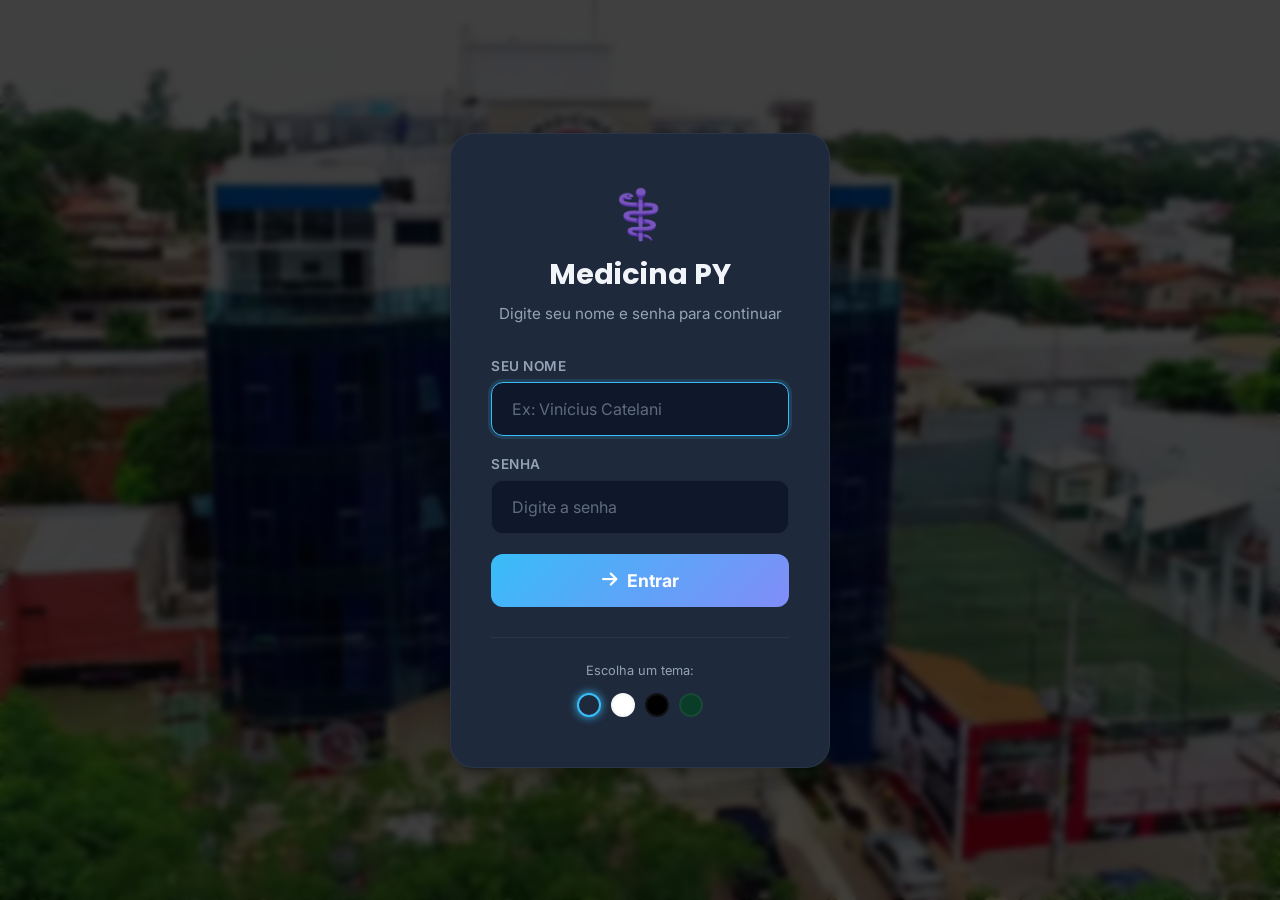
<file: index.html>
<!DOCTYPE html>
<html lang="pt-br">
<head>
    <meta charset="UTF-8">
    <meta name="viewport" content="width=device-width, initial-scale=1.0">
    <title>Medicina PY | Entrar</title>

    <link href="https://fonts.googleapis.com/css2?family=Inter:wght@300;400;600;800&family=Poppins:wght@400;700&display=swap" rel="stylesheet">
    <link rel="stylesheet" href="https://cdnjs.cloudflare.com/ajax/libs/font-awesome/6.4.0/css/all.min.css">
    <link rel="stylesheet" href="style.css">
</head>

<body class="theme-default login-page">

    <div class="login-container">
        <div class="login-box">
            <div class="login-logo">⚕️</div>
            <h1 class="login-title">Medicina PY</h1>
            <p class="login-subtitle">Digite seu nome e senha para continuar</p>

            <form id="login-form" onsubmit="handleLogin(event)">
                
                <div class="login-input-group">
                    <label for="user-name">Seu Nome</label>
                    <input 
                        type="text" 
                        id="user-name" 
                        class="login-input" 
                        placeholder="Ex: Vinícius Catelani"
                        maxlength="50"
                        autocomplete="off"
                    >
                </div>

                <div class="login-input-group">
                    <label for="user-password">Senha</label>
                    <input 
                        type="password" 
                        id="user-password" 
                        class="login-input" 
                        placeholder="Digite a senha"
                    >
                </div>

                <button type="submit" class="login-btn">
                    <i class="fa-solid fa-arrow-right"></i>
                    Entrar
                </button>

                <p class="login-error" id="login-error" style="display:none;">
                    <i class="fa-solid fa-circle-exclamation"></i>
                    Erro
                </p>

            </form>

            <div class="login-footer">
                <p>Escolha um tema:</p>
                <div class="theme-preview">
                    <div class="theme-preview-dot active" style="background: #1e293b;" onclick="setThemePreview('default')" title="Padrão"></div>
                    <div class="theme-preview-dot" style="background: #ffffff;" onclick="setThemePreview('white')" title="Claro"></div>
                    <div class="theme-preview-dot" style="background: #000000;" onclick="setThemePreview('dark')" title="Noturno"></div>
                    <div class="theme-preview-dot" style="background: #0a3d28;" onclick="setThemePreview('ucp')" title="UCP"></div>
                </div>
            </div>

        </div>
    </div>

<script>
    // ===============================
    // CONFIGURAÇÃO
    // ===============================

    const USER_KEY = 'medicina_py_user';
    const THEME_KEY = 'medicina_py_theme';
    const ACCESS_PASSWORD = "med2026"; // MUDE AQUI SUA SENHA

    // Se já estiver logado → vai direto
    if (localStorage.getItem(USER_KEY)) {
        window.location.href = 'dashboard.html';
    }

    function handleLogin(event) {
        event.preventDefault();

        const nameInput = document.getElementById('user-name');
        const passwordInput = document.getElementById('user-password');
        const errorMsg = document.getElementById('login-error');

        const userName = nameInput.value.trim();
        const password = passwordInput.value;

        // Validar nome
        if (!userName) {
            errorMsg.innerText = "Digite seu nome.";
            errorMsg.style.display = "block";
            nameInput.focus();
            return;
        }

        // Validar senha
        if (password !== ACCESS_PASSWORD) {
            errorMsg.innerText = "Senha incorreta.";
            errorMsg.style.display = "block";
            passwordInput.focus();
            return;
        }

        // Se estiver tudo certo
        errorMsg.style.display = "none";
        localStorage.setItem(USER_KEY, userName);
        window.location.href = 'dashboard.html';
    }

    function setThemePreview(themeName) {
        document.body.classList.remove('theme-default', 'theme-white', 'theme-dark', 'theme-ucp');
        if (themeName !== 'default') {
            document.body.classList.add('theme-' + themeName);
        }
        localStorage.setItem(THEME_KEY, themeName);
    }

    document.getElementById('user-name').addEventListener('input', () => {
        document.getElementById('login-error').style.display = "none";
    });

    document.getElementById('user-password').addEventListener('input', () => {
        document.getElementById('login-error').style.display = "none";
    });

    document.addEventListener('DOMContentLoaded', () => {
        document.getElementById('user-name').focus();
    });

</script>

</body>
</html>
</file>
<file: style.css>
/* --- CONFIGURAÇÃO DE TEMAS --- */

/* --- CONFIGURAÇÃO DE TEMAS --- */

:root,
body.theme-default {
    --bg-body: #0f172a;
    --bg-sidebar: #1e293b;
    --bg-card: #1e293b;
    --bg-glass: rgba(30, 41, 59, 0.7);
    --primary: #38bdf8;
    --secondary: #818cf8;
    --accent: #f472b6;
    --text-main: #f1f5f9;
    --text-muted: #94a3b8;
    --border: rgba(148, 163, 184, 0.1);
    --success: #4ade80;
    --shadow: 0 10px 25px -5px rgba(0, 0, 0, 0.3);
    --input-bg: #0f172a;
    --overlay-color: rgba(15, 23, 42, 0.85);
}

body.theme-white {
    --bg-body: #f1f5f9;
    --bg-sidebar: #ffffff;
    --bg-card: #ffffff;
    --bg-glass: rgba(255, 255, 255, 0.8);
    --primary: #0284c7;
    --secondary: #4f46e5;
    --accent: #db2777;
    --text-main: #0f172a;
    --text-muted: #64748b;
    --border: rgba(0, 0, 0, 0.08);
    --success: #16a34a;
    --shadow: 0 4px 12px rgba(0,0,0,0.05);
    --input-bg: #ffffff;
    --overlay-color: rgba(255, 255, 255, 0.75);
}

body.theme-dark {
    --bg-body: #000000;
    --bg-sidebar: #0a0a0a;
    --bg-card: #121212;
    --bg-glass: rgba(20, 20, 20, 0.8);
    --primary: #38bdf8;
    --secondary: #3f3f46;
    --accent: #f472b6;
    --text-main: #ffffff;
    --text-muted: #71717a;
    --border: rgba(255, 255, 255, 0.1);
    --success: #10b981;
    --input-bg: #000000;
    --overlay-color: rgba(0, 0, 0, 0.85);
}

body.theme-ucp {
    --bg-body: #0a0e17;
    --bg-sidebar: #111827;
    --bg-card: #1e293b;
    --bg-glass: rgba(30, 41, 59, 0.8);
    --primary: #2563eb;
    --secondary: #dc2626;
    --accent: #ffffff;
    --text-main: #ffffff;
    --text-muted: #cbd5e1;
    --border: rgba(255, 255, 255, 0.1);
    --success: #4ade80;
    --input-bg: #0a0e17;
    --overlay-color: rgba(0, 51, 102, 0.85);
}

/* --- RESET E BASE --- */
* { margin: 0; padding: 0; box-sizing: border-box; outline: none; transition: background 0.3s ease, border-color 0.3s ease; }
body { font-family: 'Inter', sans-serif; background: var(--bg-body); color: var(--text-main); height: 100vh; overflow: hidden; display: flex; }

/* ================================
   TELA DE LOGIN / ENTRADA
   ================================ */
body.login-page {
    display: flex;
    align-items: center;       /* centraliza vertical */
    justify-content: center;   /* centraliza horizontal */
    min-height: 100vh;
    overflow: auto;
    background: var(--bg-body);
}

.login-container {
    width: 100%;
    max-width: 420px;
    padding: 20px;
}

.login-box {
    background: var(--bg-card);
    border: 1px solid var(--border);
    border-radius: 24px;
    padding: 50px 40px;
    width: 100%;
    max-width: 420px;
    box-shadow: var(--shadow);
    text-align: center;
    animation: fadeInUp 0.5s ease-out;
}

@keyframes fadeInUp {
    from {
        opacity: 0;
        transform: translateY(30px);
    }
    to {
        opacity: 1;
        transform: translateY(0);
    }
}

.login-logo {
    font-size: 3rem;
    margin-bottom: 10px;
}

.login-title {
    font-family: 'Poppins', sans-serif;
    font-size: 1.8rem;
    font-weight: 700;
    color: var(--text-main);
    margin-bottom: 8px;
}

.login-subtitle {
    color: var(--text-muted);
    font-size: 0.95rem;
    margin-bottom: 35px;
}

.login-input-group {
    margin-bottom: 20px;
    text-align: left;
}

.login-input-group label {
    display: block;
    font-size: 0.85rem;
    font-weight: 600;
    color: var(--text-muted);
    margin-bottom: 8px;
    text-transform: uppercase;
    letter-spacing: 0.5px;
}

.login-input {
    width: 100%;
    padding: 16px 20px;
    border-radius: 12px;
    border: 1px solid var(--border);
    background: var(--input-bg);
    color: var(--text-main);
    font-size: 1rem;
    font-family: 'Inter', sans-serif;
    transition: 0.3s ease;
}

.login-input:focus {
    border-color: var(--primary);
    box-shadow: 0 0 0 3px rgba(56, 189, 248, 0.15);
    outline: none;
}

.login-input::placeholder {
    color: var(--text-muted);
    opacity: 0.6;
}

.login-btn {
    width: 100%;
    padding: 16px;
    border-radius: 12px;
    border: none;
    background: linear-gradient(135deg, var(--primary), var(--secondary));
    color: #ffffff;
    font-size: 1.1rem;
    font-weight: 700;
    font-family: 'Inter', sans-serif;
    cursor: pointer;
    transition: 0.3s ease;
    margin-top: 10px;
    display: flex;
    align-items: center;
    justify-content: center;
    gap: 10px;
}

.login-btn:hover {
    transform: translateY(-2px);
    box-shadow: 0 10px 25px rgba(56, 189, 248, 0.25);
}

.login-btn:active {
    transform: translateY(0);
}

.login-error {
    color: #ef4444;
    font-size: 0.85rem;
    margin-top: 15px;
    display: none;
    animation: shake 0.4s ease;
}

@keyframes shake {
    0%, 100% { transform: translateX(0); }
    25% { transform: translateX(-5px); }
    75% { transform: translateX(5px); }
}

.login-footer {
    margin-top: 30px;
    padding-top: 25px;
    border-top: 1px solid var(--border);
}

.login-footer p {
    font-size: 0.8rem;
    color: var(--text-muted);
    margin-bottom: 15px;
}

.theme-preview {
    display: flex;
    justify-content: center;
    gap: 10px;
}

.theme-preview-dot {
    width: 24px;
    height: 24px;
    border-radius: 50%;
    cursor: pointer;
    border: 2px solid var(--border);
    transition: 0.3s ease;
}

.theme-preview-dot:hover {
    transform: scale(1.2);
}

.theme-preview-dot.active {
    border-color: var(--primary);
    box-shadow: 0 0 10px var(--primary);
}

/* ================================
   FIM DA TELA DE LOGIN
   ================================ */

/* --- SIDEBAR --- */
.sidebar { width: 260px; background: var(--bg-sidebar); border-right: 1px solid var(--border); display: flex; flex-direction: column; padding: 25px; z-index: 100; box-shadow: var(--shadow); }
.brand { font-family: 'Poppins', sans-serif; font-weight: 800; font-size: 1.4rem; color: var(--primary); margin-bottom: 40px; display: flex; align-items: center; gap: 10px; }

.nav-btn { background: transparent; border: none; color: var(--text-muted); width: 100%; padding: 15px; text-align: left; border-radius: 14px; cursor: pointer; font-size: 1rem; font-weight: 600; display: flex; align-items: center; gap: 12px; transition: 0.2s; margin-bottom: 8px; }
.nav-btn:hover { background: rgba(255,255,255,0.05); color: var(--text-main); transform: translateX(5px); }
.nav-btn.active { background: var(--primary); color: #ffffff; box-shadow: 0 4px 15px rgba(37, 99, 235, 0.3); }

.sidebar-footer { margin-top: auto; padding-top: 20px; border-top: 1px solid var(--border); }
.theme-dot { transition: 0.3s cubic-bezier(0.175, 0.885, 0.32, 1.275); }
.theme-dot:hover { transform: scale(1.3); }

.user-profile { display: flex; align-items: center; gap: 12px; margin-top: 10px; }
.avatar { width: 42px; height: 42px; background: linear-gradient(135deg, var(--primary), var(--secondary)); border-radius: 12px; display: flex; align-items: center; justify-content: center; font-weight: 800; color: #ffffff; }
.profile-info p { font-size: 0.9rem; font-weight: 700; }
.profile-info small { font-size: 0.75rem; color: var(--text-muted); }

/* --- MAIN CONTENT --- */
main { flex: 1; position: relative; overflow-y: auto; padding: 40px; }
.view-section { display: none; animation: fadeIn 0.4s ease-out; max-width: 1200px; margin: 0 auto; }
.view-section.active { display: block; }

@keyframes fadeIn { from { opacity: 0; transform: translateY(15px); } to { opacity: 1; transform: translateY(0); } }

.header-dash { display: flex; justify-content: space-between; align-items: center; margin-bottom: 40px; flex-wrap: wrap; gap: 20px; }
.header-dash h1 { font-size: 2.5rem; font-weight: 800; }

/* --- CRONOMETRO --- */
.timer-mini { background: var(--bg-glass); backdrop-filter: blur(10px); border: 1px solid var(--border); padding: 12px 25px; border-radius: 100px; cursor: pointer; display: flex; align-items: center; gap: 12px; transition: 0.3s; box-shadow: var(--shadow); }
.timer-mini:hover { border-color: var(--primary); background: rgba(37, 99, 235, 0.1); }
.play-btn { background: var(--primary); width: 30px; height: 30px; border-radius: 50%; display: flex; align-items: center; justify-content: center; font-size: 0.8rem; color: #ffffff; }

/* --- STATS --- */
.stats-grid { display: grid; grid-template-columns: repeat(auto-fit, minmax(240px, 1fr)); gap: 25px; margin-bottom: 40px; }
.stat-card { background: var(--bg-card); border: 1px solid var(--border); padding: 30px; border-radius: 24px; box-shadow: var(--shadow); transition: 0.3s; }
.stat-card:hover { transform: translateY(-5px); border-color: var(--primary); }
.stat-card h3 { font-size: 2.2rem; margin: 10px 0; font-weight: 800; }
.stat-card span { font-size: 0.8rem; color: var(--text-muted); font-weight: 700; text-transform: uppercase; letter-spacing: 1.5px; }

.btn-primary-big { background: linear-gradient(135deg, var(--primary), var(--secondary)); border: none; color: #ffffff; padding: 18px 35px; border-radius: 18px; font-weight: 800; cursor: pointer; font-size: 1.1rem; display: inline-flex; align-items: center; gap: 12px; transition: 0.3s; box-shadow: 0 10px 20px rgba(37, 99, 235, 0.2); }

/* --- SEMESTRES GRID --- */
.sem-grid { display: grid; grid-template-columns: repeat(auto-fill, minmax(280px, 1fr)); gap: 30px; }
.sem-card { height: 220px; border-radius: 24px; background-size: cover; background-position: center; position: relative; cursor: pointer; transition: 0.4s; border: 2px solid transparent; overflow: hidden; }
.sem-card:hover { transform: translateY(-10px); border-color: var(--primary); box-shadow: 0 20px 40px rgba(0,0,0,0.5); }
.sem-card .overlay { position: absolute; inset: 0; background: linear-gradient(to top, rgba(0,0,0,0.9), transparent); display: flex; flex-direction: column; justify-content: flex-end; padding: 25px; color: white; }

/* --- FOCUS WORKSPACE --- */
.focus-workspace { display: grid; grid-template-columns: 300px 1fr; gap: 30px; height: calc(100vh - 120px); }
.focus-sidebar { background: var(--bg-sidebar); border-radius: 24px; border: 1px solid var(--border); padding: 25px; overflow-y: auto; }
.focus-main { background: var(--bg-card); border-radius: 24px; border: 1px solid var(--border); display: flex; flex-direction: column; overflow: hidden; box-shadow: var(--shadow); }

.back-btn { background: var(--border); padding: 8px 15px; border-radius: 10px; font-size: 0.85rem; cursor: pointer; margin-bottom: 25px; font-weight: bold; width: fit-content; }
.subject-item { padding: 15px; margin-bottom: 10px; border-radius: 14px; cursor: pointer; color: var(--text-muted); transition: 0.2s; font-weight: 600; display: flex; align-items: center; gap: 12px; border: 1px solid transparent; }
.subject-item.active { background: var(--primary); color: #ffffff; }

.focus-header { padding: 25px; border-bottom: 1px solid var(--border); display: flex; justify-content: space-between; align-items: center; }
.pomodoro-widget { display: flex; align-items: center; gap: 15px; background: #000000; padding: 10px 20px; border-radius: 100px; border: 1px solid var(--border); }
.pomo-display { font-family: monospace; font-weight: 800; font-size: 1.3rem; color: var(--primary); }
.pomo-btn { background: transparent; border: none; color: #ffffff; cursor: pointer; }

.focus-tabs { display: flex; gap: 10px; padding: 15px 25px; border-bottom: 1px solid var(--border); }
.tab-btn { background: transparent; border: none; color: var(--text-muted); cursor: pointer; padding: 10px 20px; border-radius: 12px; font-weight: 700; }
.tab-btn.active { background: var(--primary); color: #ffffff; }

.focus-content-area { flex: 1; padding: 30px; overflow-y: auto; }
.smart-notes { width: 100%; height: 100%; background: transparent; border: none; color: var(--text-main); font-family: inherit; font-size: 1.1rem; line-height: 1.8; resize: none; }

/* --- VIDEO PLAYER STYLES --- */
.video-input-box { display: flex; gap: 10px; margin-bottom: 25px; }
.video-input-box input { flex: 1; padding: 15px; background: rgba(0,0,0,0.2); border: 1px solid var(--border); border-radius: 15px; color: white; font-size: 0.9rem; }
.video-input-box button { background: var(--primary); border: none; color: #ffffff; padding: 0 20px; border-radius: 15px; font-weight: bold; cursor: pointer; }

.video-container { position: relative; width: 100%; padding-bottom: 56.25%; height: 0; background: #000000; border-radius: 20px; overflow: hidden; border: 1px solid var(--border); }
.video-container iframe { position: absolute; top: 0; left: 0; width: 100%; height: 100%; border: none; }
.video-placeholder { position: absolute; top: 50%; left: 50%; transform: translate(-50%, -50%); text-align: center; color: var(--text-muted); width: 80%; }
.video-placeholder i { font-size: 4rem; margin-bottom: 15px; opacity: 0.2; }

/* --- TAREFAS E ARQUIVOS --- */
.tab-content { display: none; height: 100%; }
.tab-content.active { display: block; }
.task-input-box { display: flex; gap: 10px; margin-bottom: 25px; }
.task-input-box input { flex: 1; padding: 15px; background: rgba(0,0,0,0.2); border: 1px solid var(--border); border-radius: 15px; color: white; }
.task-input-box button { background: var(--primary); border: none; width: 50px; border-radius: 15px; cursor: pointer; color: #ffffff; }
.task-item { display: flex; align-items: center; gap: 15px; padding: 15px; background: rgba(255,255,255,0.03); border-radius: 15px; margin-bottom: 10px; border: 1px solid var(--border); }
.task-check { width: 24px; height: 24px; border-radius: 8px; border: 2px solid var(--text-muted); cursor: pointer; display: flex; align-items: center; justify-content: center; }
.task-check.checked { background: var(--success); border-color: var(--success); }
.task-text.done { text-decoration: line-through; opacity: 0.5; }
.task-delete { margin-left: auto; color: var(--accent); cursor: pointer; opacity: 0.6; }

.drop-zone { border: 2px dashed var(--border); border-radius: 20px; padding: 40px; text-align: center; color: var(--text-muted); cursor: pointer; }
.drop-zone i { font-size: 3rem; color: var(--primary); margin-bottom: 10px; }
.file-item { display: flex; align-items: center; gap: 15px; padding: 15px; background: rgba(255,255,255,0.03); border-radius: 15px; border: 1px solid var(--border); margin-top: 10px; }
.file-info { flex: 1; }
.file-actions { display: flex; gap: 10px; }
.file-btn { background: transparent; border: none; color: var(--text-muted); cursor: pointer; font-size: 1.1rem; }

/* --- CORREÇÃO DO BUG DO SELECT (AGENDA) --- */
select {
    appearance: none !important;
    -webkit-appearance: none !important;
    -moz-appearance: none !important;
    background-image: url("data:image/svg+xml;charset=UTF-8,%3Csvg xmlns='http://www.w3.org/2000/svg' width='24' height='24' viewBox='0 0 24 24' fill='none' stroke='%23ffffff' stroke-width='2' stroke-linecap='round' stroke-linejoin='round'%3E%3Cpolyline points='6 9 12 15 18 9'%3E%3C/polyline%3E%3C/svg%3E");
    background-repeat: no-repeat;
    background-position: right 15px center;
    background-size: 15px;
    padding-right: 40px !important;
    background-color: var(--bg-body) !important;
    color: var(--text-main) !important;
    border: 1px solid var(--border) !important;
    border-radius: 8px;
    cursor: pointer;
}

/* Força o fundo das opções a seguir o tema (Resolve o bug do print) */
select option {
    background-color: var(--bg-sidebar) !important;
    color: var(--text-main) !important;
}

/* Estilo para Inputs na Agenda */
input[type="date"], input[type="number"] {
    background-color: var(--bg-body) !important;
    color: var(--text-main) !important;
    border: 1px solid var(--border) !important;
}

/* --- CALENDÁRIO & AGENDA --- */
#form-agenda-box {
    animation: slideDown 0.3s ease-out;
    background: var(--bg-card);
}

@keyframes slideDown {
    from { opacity: 0; transform: translateY(-20px); }
    to { opacity: 1; transform: translateY(0); }
}

#calendario-grid {
    display: grid;
    grid-template-columns: repeat(auto-fill, minmax(300px, 1fr));
    gap: 20px;
    margin-top: 20px;
}

/* --- SCROLLBAR --- */
::-webkit-scrollbar { width: 6px; }
::-webkit-scrollbar-track { background: transparent; }
::-webkit-scrollbar-thumb { background: var(--border); border-radius: 10px; }

/* --- RESPONSIVIDADE --- */
@media (max-width: 900px) {
    .focus-workspace { grid-template-columns: 1fr; }
    #calendario-grid { grid-template-columns: 1fr; }
    
    /* Login responsivo */
    .login-box {
        padding: 40px 30px;
        max-width: 100%;
    }
    
    .login-title {
        font-size: 1.5rem;
    }
    
    .header-dash h1 {
        font-size: 1.8rem;
    }
    
    .stats-grid {
        grid-template-columns: 1fr;
    }
    
    .sem-grid {
        grid-template-columns: 1fr;
    }
}

@media (max-width: 600px) {
    main {
        padding: 20px;
    }
    
    .header-dash {
        flex-direction: column;
        align-items: flex-start;
    }
    
    .timer-mini {
        width: 100%;
        justify-content: center;
    }
    
    .btn-primary-big {
        width: 100%;
        justify-content: center;
    }
    
    .login-box {
        padding: 30px 20px;
    }
    
    .login-logo {
        font-size: 2.5rem;
    }
}

/* --- UTILITÁRIOS --- */
.hidden { display: none !important; }
.text-center { text-align: center; }
.mt-20 { margin-top: 20px; }
.mb-20 { margin-bottom: 20px; }
.flex { display: flex; }
.flex-center { display: flex; align-items: center; justify-content: center; }
.flex-between { display: flex; align-items: center; justify-content: space-between; }
.gap-10 { gap: 10px; }
.gap-15 { gap: 15px; }
.gap-20 { gap: 20px; }

/* --- ANIMAÇÕES ADICIONAIS --- */
@keyframes pulse {
    0%, 100% { transform: scale(1); }
    50% { transform: scale(1.05); }
}

@keyframes slideIn {
    from { transform: translateX(-100%); opacity: 0; }
    to { transform: translateX(0); opacity: 1; }
}

@keyframes fadeIn {
    from { opacity: 0; }
    to { opacity: 1; }
}

.animate-pulse { animation: pulse 2s infinite; }
.animate-slideIn { animation: slideIn 0.3s ease-out; }
.animate-fadeIn { animation: fadeIn 0.3s ease-out; }

/* --- TOOLTIP --- */
[data-tooltip] {
    position: relative;
}

[data-tooltip]::after {
    content: attr(data-tooltip);
    position: absolute;
    bottom: 100%;
    left: 50%;
    transform: translateX(-50%);
    padding: 8px 12px;
    background: var(--bg-card);
    border: 1px solid var(--border);
    border-radius: 8px;
    font-size: 0.8rem;
    white-space: nowrap;
    opacity: 0;
    visibility: hidden;
    transition: 0.3s ease;
    z-index: 1000;
    box-shadow: var(--shadow);
}

[data-tooltip]:hover::after {
    opacity: 1;
    visibility: visible;
}

/* --- LOADING SPINNER --- */
.spinner {
    width: 40px;
    height: 40px;
    border: 3px solid var(--border);
    border-top-color: var(--primary);
    border-radius: 50%;
    animation: spin 1s linear infinite;
}

@keyframes spin {
    to { transform: rotate(360deg); }
}

.loading-overlay {
    position: fixed;
    inset: 0;
    background: rgba(0, 0, 0, 0.7);
    display: flex;
    align-items: center;
    justify-content: center;
    z-index: 9999;
}

/* --- BOTÕES ADICIONAIS --- */
.btn-secondary {
    background: var(--bg-card);
    border: 1px solid var(--border);
    color: var(--text-main);
    padding: 12px 24px;
    border-radius: 12px;
    font-weight: 600;
    cursor: pointer;
    transition: 0.3s ease;
}

.btn-secondary:hover {
    background: var(--bg-sidebar);
    border-color: var(--primary);
}

.btn-danger {
    background: #ef4444;
    border: none;
    color: white;
    padding: 12px 24px;
    border-radius: 12px;
    font-weight: 600;
    cursor: pointer;
    transition: 0.3s ease;
}

.btn-danger:hover {
    background: #dc2626;
    box-shadow: 0 4px 15px rgba(239, 68, 68, 0.3);
}

.btn-icon {
    width: 40px;
    height: 40px;
    border-radius: 10px;
    border: none;
    background: var(--bg-card);
    border: 1px solid var(--border);
    color: var(--text-muted);
    cursor: pointer;
    display: flex;
    align-items: center;
    justify-content: center;
    transition: 0.3s ease;
}

.btn-icon:hover {
    background: var(--primary);
    color: white;
    border-color: var(--primary);
}

/* --- BADGES --- */
.badge {
    display: inline-block;
    padding: 4px 12px;
    border-radius: 20px;
    font-size: 0.75rem;
    font-weight: 700;
    text-transform: uppercase;
}

.badge-primary {
    background: rgba(56, 189, 248, 0.2);
    color: var(--primary);
}

.badge-success {
    background: rgba(74, 222, 128, 0.2);
    color: var(--success);
}

.badge-warning {
    background: rgba(250, 204, 21, 0.2);
    color: #facc15;
}

.badge-danger {
    background: rgba(239, 68, 68, 0.2);
    color: #ef4444;
}

/* --- PROGRESS BAR --- */
.progress-bar {
    width: 100%;
    height: 8px;
    background: var(--border);
    border-radius: 10px;
    overflow: hidden;
}

.progress-fill {
    height: 100%;
    background: linear-gradient(90deg, var(--primary), var(--secondary));
    border-radius: 10px;
    transition: width 0.5s ease;
}

/* --- CARD SIMPLES --- */
.card {
    background: var(--bg-card);
    border: 1px solid var(--border);
    border-radius: 16px;
    padding: 20px;
    box-shadow: var(--shadow);
}

.card-header {
    display: flex;
    align-items: center;
    justify-content: space-between;
    margin-bottom: 15px;
}

.card-title {
    font-size: 1.1rem;
    font-weight: 700;
}

/* --- INPUTS AVANÇADOS --- */
.input-group {
    margin-bottom: 20px;
}

.input-group label {
    display: block;
    font-size: 0.85rem;
    font-weight: 600;
    color: var(--text-muted);
    margin-bottom: 8px;
}

.input-field {
    width: 100%;
    padding: 14px 18px;
    border-radius: 12px;
    border: 1px solid var(--border);
    background: var(--input-bg);
    color: var(--text-main);
    font-size: 1rem;
    font-family: 'Inter', sans-serif;
    transition: 0.3s ease;
}

.input-field:focus {
    border-color: var(--primary);
    box-shadow: 0 0 0 3px rgba(56, 189, 248, 0.15);
    outline: none;
}

.input-field::placeholder {
    color: var(--text-muted);
    opacity: 0.6;
}

/* --- ALERTAS --- */
.alert {
    padding: 16px 20px;
    border-radius: 12px;
    margin-bottom: 20px;
    display: flex;
    align-items: center;
    gap: 12px;
}

.alert-info {
    background: rgba(56, 189, 248, 0.1);
    border: 1px solid rgba(56, 189, 248, 0.3);
    color: var(--primary);
}

.alert-success {
    background: rgba(74, 222, 128, 0.1);
    border: 1px solid rgba(74, 222, 128, 0.3);
    color: var(--success);
}

.alert-warning {
    background: rgba(250, 204, 21, 0.1);
    border: 1px solid rgba(250, 204, 21, 0.3);
    color: #facc15;
}

.alert-error {
    background: rgba(239, 68, 68, 0.1);
    border: 1px solid rgba(239, 68, 68, 0.3);
    color: #ef4444;
}

/* --- MODAL --- */
.modal-overlay {
    position: fixed;
    inset: 0;
    background: rgba(0, 0, 0, 0.7);
    display: flex;
    align-items: center;
    justify-content: center;
    z-index: 1000;
    opacity: 0;
    visibility: hidden;
    transition: 0.3s ease;
}

.modal-overlay.active {
    opacity: 1;
    visibility: visible;
}

.modal {
    background: var(--bg-card);
    border: 1px solid var(--border);
    border-radius: 20px;
    padding: 30px;
    max-width: 500px;
    width: 90%;
    transform: scale(0.9);
    transition: 0.3s ease;
}

.modal-overlay.active .modal {
    transform: scale(1);
}

.modal-header {
    display: flex;
    align-items: center;
    justify-content: space-between;
    margin-bottom: 20px;
}

.modal-title {
    font-size: 1.3rem;
    font-weight: 700;
}

.modal-close {
    background: none;
    border: none;
    color: var(--text-muted);
    font-size: 1.5rem;
    cursor: pointer;
    transition: 0.2s;
}

.modal-close:hover {
    color: var(--text-main);
}

.modal-footer {
    display: flex;
    gap: 10px;
    justify-content: flex-end;
    margin-top: 25px;
    padding-top: 20px;
    border-top: 1px solid var(--border);
}
/* --- BACKGROUND COM FOTO DA FACULDADE --- */
body::before {
    content: "";
    position: fixed;
    inset: 0;
    background: 
    linear-gradient(var(--overlay-color), var(--overlay-color)),
    url("images/faculdade.jpg"); /* coloque o caminho da sua imagem */
    background-size: cover;
    background-position: center;
    background-attachment: fixed;
    z-index: -1;
}
/* HERO HOME IMAGE */
.home-hero {
    width: 100%;
    height: 220px;
    border-radius: 20px;
    margin-top: 20px;
    background: url('images/ucp.jpg') center/cover no-repeat;
    position: relative;
    overflow: hidden;
    box-shadow: var(--shadow);
}

.hero-overlay {
    position: absolute;
    inset: 0;
    background: linear-gradient(to right, rgba(0,0,0,0.6), rgba(0,0,0,0.2));
    display: flex;
    flex-direction: column;
    justify-content: center;
    padding: 30px;
    color: white;
}

.hero-overlay h2 {
    font-size: 1.6rem;
    font-weight: 800;
}

.hero-overlay p {
    opacity: 0.9;
}
/* LOGIN BACKGROUND IMAGE */
.login-page {
    background: url('images/ucp.jpg') center/cover no-repeat fixed;
    position: relative;
}

.login-page::before {
    content: "";
    position: absolute;
    inset: 0;
    background: rgba(0, 0, 0, 0.65);
    backdrop-filter: blur(3px);
}

.login-container {
    position: relative;
    z-index: 2;
}
.home-hero {
    width: 100%;
    height: 280px; /* aumentei a altura */
    border-radius: 24px;
    margin-top: 20px;
    background-image: url("../images/ucp.jpg");
    background-size: cover;
    background-position: center top; /* mostra mais o topo */
    background-repeat: no-repeat;
    position: relative;
    overflow: hidden;
    box-shadow: 0 20px 40px rgba(0,0,0,0.4);
}

.home-hero:hover {
    transform: scale(1.02);
}
/* ===== LOGIN BACKGROUND PROFISSIONAL ===== */

body.login-page {
    background: url("../images/ucp.jpg") no-repeat center center fixed !important;
    background-size: cover !important;
    position: relative;
}

body.login-page::before {
    content: "";
    position: fixed;
    inset: 0;
    background: linear-gradient(
        rgba(0,0,0,0.75),
        rgba(0,0,0,0.75)
    );
    z-index: 0;
}

.login-container {
    position: relative;
    z-index: 2;
}
@media (orientation: portrait) {

    /* Corrige problemas de altura */
    body {
        min-height: 100svh;
    }

    main {
        padding: 16px;
    }

    /* Remove alturas fixas problemáticas */
    .focus-workspace {
        height: auto;
        grid-template-columns: 1fr;
    }

    /* Header empilhado */
    .header-dash {
        flex-direction: column;
        align-items: flex-start;
        gap: 12px;
    }

    /* Botões e widgets ocupam largura total */
    .timer-mini,
    .btn-primary-big {
        width: 100%;
        justify-content: center;
    }

    /* Cards mais compactos */
    .stat-card {
        padding: 20px;
    }

    /* Evita overflow lateral */
    * {
        max-width: 100%;
    }
}
@media (max-width: 900px) {

    /* Esconde sidebar no celular */
    .sidebar {
        position: fixed;
        left: -100%;
        top: 0;
        height: 100%;
        z-index: 1000;
        transition: 0.3s ease;
    }

    .sidebar.active {
        left: 0;
    }

    /* Conteúdo ocupa tudo */
    main {
        margin-left: 0 !important;
        width: 100% !important;
    }

    /* Header empilha */
    .header-dash {
        flex-direction: column;
        align-items: flex-start;
        gap: 16px;
    }

    /* Timer empilha */
    .timer-mini {
        width: 100%;
        justify-content: center;
    }

}
/* botão de tema mobile */
.mobile-theme-btn {
  display: none;
  background: var(--bg-card);
  color: var(--text-main);
  border: 1px solid var(--border);
  padding: 8px 12px;
  border-radius: 8px;
  cursor: pointer;
}

/* só aparece no celular */
@media (max-width: 900px) {
  .mobile-theme-btn {
    display: block;
    position: absolute;
    top: 15px;
    right: 20px;
    z-index: 1000;
  }
}
/* --- CORREÇÕES MOBILE & UX --- */

/* 1. Botão do Menu Mobile */
.mobile-menu-btn {
    display: none;
    background: var(--bg-card);
    color: var(--text-main);
    border: 1px solid var(--border);
    width: 45px;
    height: 45px;
    border-radius: 12px;
    cursor: pointer;
    align-items: center;
    justify-content: center;
    font-size: 1.2rem;
    transition: 0.2s;
    z-index: 1001;
}

.mobile-menu-btn:active {
    background: var(--primary);
    color: white;
}

/* 2. Overlay da Sidebar - CORRIGIDO */
.sidebar-overlay {
    position: fixed;
    inset: 0;
    background: rgba(0, 0, 0, 0.6);
    backdrop-filter: blur(4px);
    z-index: 9998; /* MUITO ALTO */
    opacity: 0;
    visibility: hidden;
    transition: 0.3s ease;
    pointer-events: none; 
}

.sidebar-overlay.active {
    opacity: 1;
    visibility: visible;
    pointer-events: auto;
}

/* 3. Estilos Mobile */
@media (max-width: 900px) {
    .mobile-menu-btn {
        display: flex;
    }

    /* Garante que o Header fique sempre acima do Overlay */
    .header-dash {
        position: relative;
        z-index: 100; 
    }

    /* MUDANÇA PRINCIPAL: Sidebar fica ACIMA de TUDO */
    .sidebar {
        position: fixed;
        left: -100%;
        top: 0;
        height: 100%;
        z-index: 9999; /* Altíssimo para cobrir o cronômetro */
        transition: 0.3s ease;
        width: 280px;
    }
    
    .sidebar.active {
        left: 0;
    }
    
    /* ... resto do código ... */
}
/* --- CORREÇÃO Z-INDEX MENU --- */
@media (max-width: 900px) {
    .sidebar {
        z-index: 9999 !important;
    }
    
    .header-dash {
        z-index: 100;
    }
}
/* --- BOTÃO VOLTAR NO CELULAR --- */
@media (max-width: 900px) {
    /* Garante que o botão de voltar dentro do semestre seja visível */
    .back-btn {
        display: flex !important;
        width: 100%;
        justify-content: center;
        align-items: center;
        padding: 15px !important;
        margin-bottom: 15px;
        background: var(--primary) !important;
        color: white !important;
        font-weight: bold !important;
        font-size: 1rem !important;
        border-radius: 12px !important;
        cursor: pointer;
    }
}
/* --- BOTÃO VOLTAR NAS TELAS DO CELULAR --- */

/* Esconde no PC */
.mobile-back-btn {
    display: none;
}

/* Mostra no Celular */
@media (max-width: 900px) {
    .mobile-back-btn {
        display: flex;
        align-items: center;
        justify-content: center;
        width: 100%;
        padding: 15px;
        margin-bottom: 20px;
        background: var(--bg-card);
        border: 1px solid var(--border);
        color: var(--text-main);
        font-weight: bold;
        font-size: 1rem;
        border-radius: 12px;
        cursor: pointer;
        gap: 10px;
    }
    
    .mobile-back-btn:active {
        background: var(--primary);
        color: white;
    }
}
</file>
